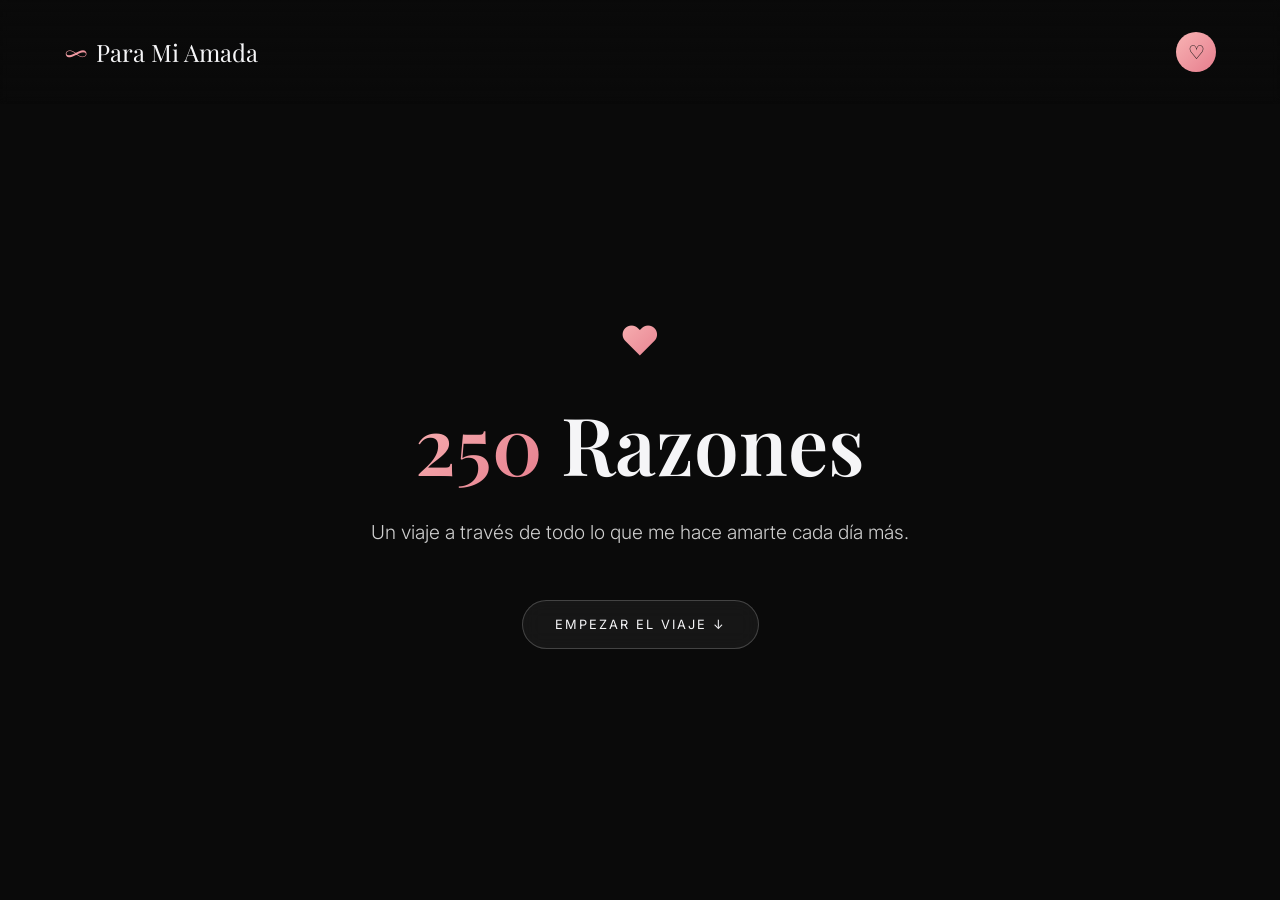
<file: index.html>
<!DOCTYPE html>
<html lang="es">

<head>
    <meta charset="UTF-8">
    <meta name="viewport" content="width=device-width, initial-scale=1.0">
    <title>250 Razones | Eternity</title>
    <link rel="preconnect" href="https://fonts.googleapis.com">
    <link rel="preconnect" href="https://fonts.gstatic.com" crossorigin>
    <link
        href="https://fonts.googleapis.com/css2?family=Inter:wght@300;400;500&family=Playfair+Display:ital,wght@0,400;0,600;1,400&display=swap"
        rel="stylesheet">
    <link rel="stylesheet" href="style.css">
</head>

<body>
    <header class="navbar">
        <div class="logo">
            <span class="logo-icon">∞</span> Para Mi Amada
        </div>
        <div class="nav-action">
            <button class="icon-btn">♡</button>
        </div>
    </header>

    <main>
        <!-- Page 1 -->
        <section id="home" class="page">
            <div class="home-content">
                <div class="heart-icon">♥</div>
                <h1 class="main-title"><span>250</span> Razones</h1>
                <p class="subtitle">Un viaje a través de todo lo que me hace amarte cada día más.</p>
                <a href="journey.html" class="cta-btn" id="start-journey-btn">Empezar el viaje ↓</a>
            </div>
            <div class="background-overlay"></div>
        </section>

    </main>

    <script src="script.js"></script>
</body>

</html>
</file>
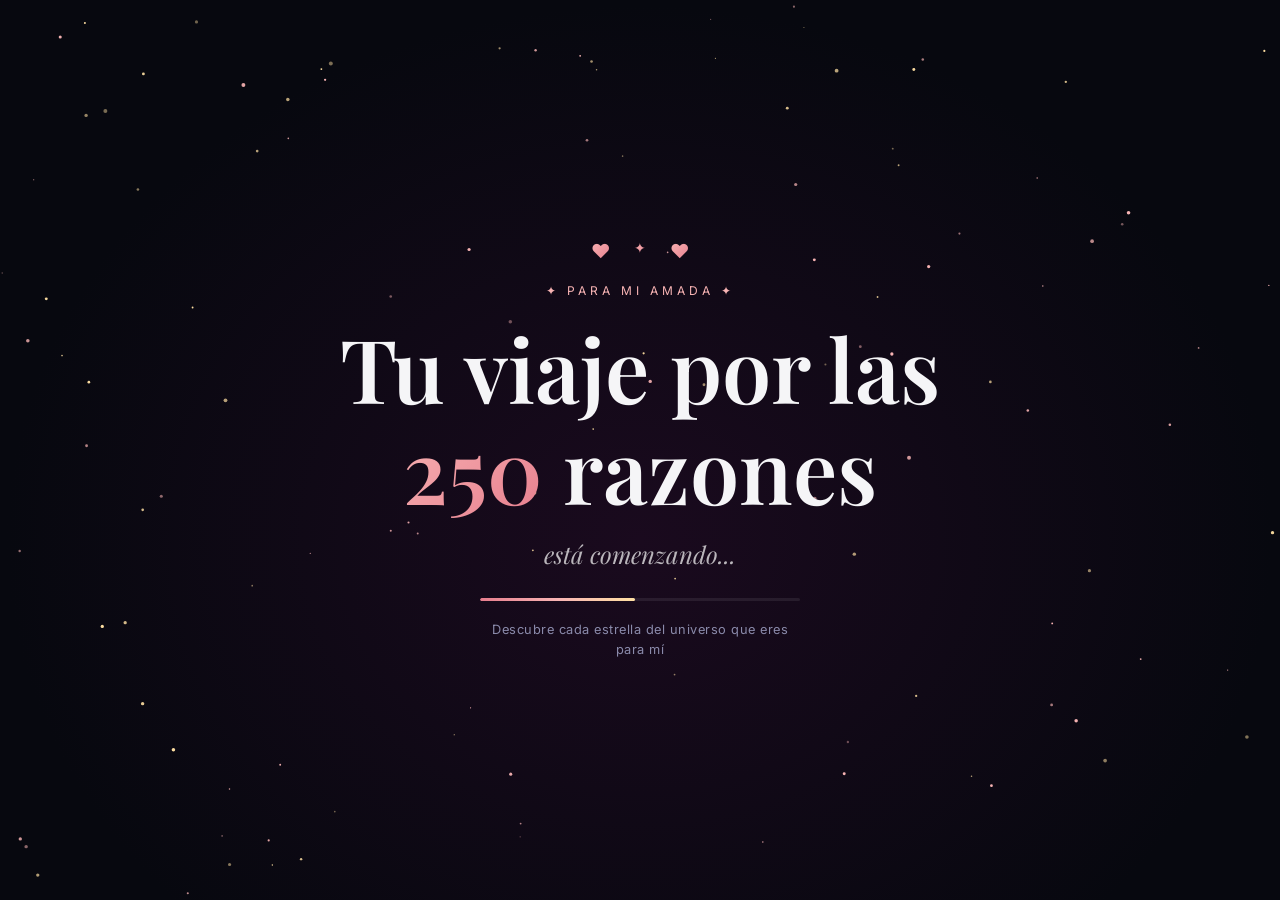
<file: journey.html>
<!DOCTYPE html>
<html lang="es">
<head>
    <meta charset="UTF-8">
    <meta name="viewport" content="width=device-width, initial-scale=1.0">
    <title>El Viaje | 250 Razones</title>
    <link rel="preconnect" href="https://fonts.googleapis.com">
    <link rel="preconnect" href="https://fonts.gstatic.com" crossorigin>
    <link href="https://fonts.googleapis.com/css2?family=Inter:wght@300;400;500&family=Playfair+Display:ital,wght@0,400;0,600;1,400&display=swap" rel="stylesheet">
    <link rel="stylesheet" href="journey.css">
</head>
<body>

    <!-- ── INTRO OVERLAY ─────────────────────────────────────────── -->
    <div id="intro-overlay">
        <canvas id="intro-particles"></canvas>
        <div class="intro-content">
            <div class="intro-hearts">
                <span class="ih ih1">♥</span>
                <span class="ih ih2">✦</span>
                <span class="ih ih3">♥</span>
            </div>
            <p class="intro-label">✦ Para Mi Amada ✦</p>
            <h1 class="intro-title">
                <span class="word w1">Tu</span>
                <span class="word w2">viaje</span>
                <span class="word w3">por</span>
                <span class="word w4">las</span>
                <br>
                <span class="word w5 accent">250</span>
                <span class="word w6">razones</span>
            </h1>
            <p class="intro-subtitle">está comenzando...</p>
            <div class="intro-bar-wrap">
                <div class="intro-bar" id="introBar"></div>
            </div>
            <p class="intro-hint">Descubre cada estrella del universo que eres para mí</p>
        </div>
    </div>

    <!-- ── MAIN JOURNEY PAGE ─────────────────────────────────────── -->
    <div id="journey-page" class="hidden">

        <!-- Back button -->
        <a href="index.html" class="back-btn" id="backBtn">← Volver</a>

        <!-- Progress heart -->
        <div class="progress-wrap" id="progressWrap">
            <svg class="heart-progress-svg" viewBox="0 0 100 90" id="heartSvg">
                <defs>
                    <clipPath id="heartClip">
                        <path d="M50 85 C50 85 5 55 5 28 C5 12 17 2 30 2 C38 2 45 7 50 14 C55 7 62 2 70 2 C83 2 95 12 95 28 C95 55 50 85 50 85Z"/>
                    </clipPath>
                    <linearGradient id="heartGrad" x1="0%" y1="100%" x2="0%" y2="0%">
                        <stop offset="0%" style="stop-color:#e67d8d"/>
                        <stop offset="100%" style="stop-color:#f8b4b4"/>
                    </linearGradient>
                </defs>
                <!-- Heart outline -->
                <path class="heart-outline" d="M50 85 C50 85 5 55 5 28 C5 12 17 2 30 2 C38 2 45 7 50 14 C55 7 62 2 70 2 C83 2 95 12 95 28 C95 55 50 85 50 85Z"/>
                <!-- Heart fill (clipped rect that grows from bottom) -->
                <rect id="heartFill" x="0" y="90" width="100" height="90" fill="url(#heartGrad)" clip-path="url(#heartClip)"/>
            </svg>
            <span class="progress-count" id="progressCount">0 / 71</span>
        </div>

        <!-- Canvas for constellation -->
        <canvas id="sky"></canvas>

        <!-- Star tooltip (hover label) -->
        <div class="star-tooltip" id="starTooltip"></div>

        <!-- Reason modal -->
        <div id="modal-overlay" class="modal-hidden">
            <div class="modal-card" id="modalCard">
                <button class="modal-close" id="modalClose">✕</button>
                <div class="modal-hearts-bg"></div>
                <p class="modal-number" id="modalNumber">RAZÓN 001</p>
                <div class="modal-divider"></div>
                <h2 class="modal-text" id="modalText"></h2>
                <button class="modal-next-btn" id="modalNextBtn">Siguiente estrella →</button>
            </div>
        </div>

        <!-- End message overlay -->
        <div id="end-overlay" class="end-hidden">
            <div class="end-content">
                <div class="blob-bg"></div>
                <div class="quote-marks left">"</div>
                <div class="end-text-container">
                    <h2 class="end-title">Y estas son solo <span class="accent-text" id="endReasonCount">71</span> de las <span class="accent-text">250</span> razones...</h2>
                    <p class="end-subtitle">que van conformando este universo de amor infinito por ti.</p>
                </div>
                <div class="quote-marks right">"</div>

                <div class="footer-note">
                    <p>Forever & Always</p>
                    <div class="footer-icons">✨ ♡ ☆</div>
                </div>
                <button class="modal-next-btn" style="margin-top: 3rem;" onclick="document.getElementById('end-overlay').classList.add('end-hidden')">Cerrar</button>
            </div>
        </div>

        <!-- Heart confetti container (reused) -->

    </div>

    <script src="script.js"></script>
    <script src="journey.js"></script>
</body>
</html>
</file>
<file: style.css>
:root {
    --bg-dark: #121212;
    --bg-darker: #0a0a0a;
    --text-main: #f5f5f7;
    --text-muted: #a1a1a6;
    --accent-gradient: linear-gradient(135deg, #f8b4b4 0%, #e67d8d 100%);
    --accent-color: #f8b4b4;
    --card-bg: rgba(255, 255, 255, 0.03);
    --card-border: rgba(248, 180, 180, 0.2);
    
    --font-serif: 'Playfair Display', serif;
    --font-sans: 'Inter', sans-serif;
}

* {
    margin: 0;
    padding: 0;
    box-sizing: border-box;
    scroll-behavior: smooth;
}

body {
    font-family: var(--font-sans);
    background-color: var(--bg-darker);
    color: var(--text-main);
    overflow-x: hidden;
}

/* Navbar */
.navbar {
    position: fixed;
    top: 0;
    left: 0;
    width: 100%;
    padding: 2rem 4rem;
    display: flex;
    justify-content: space-between;
    align-items: center;
    z-index: 100;
    background: linear-gradient(to bottom, rgba(10,10,10,0.8) 0%, rgba(10,10,10,0) 100%);
    backdrop-filter: blur(4px);
}

.logo {
    font-family: var(--font-serif);
    font-size: 1.5rem;
    display: flex;
    align-items: center;
    gap: 0.5rem;
}

.logo-icon {
    background: var(--accent-gradient);
    -webkit-background-clip: text;
    -webkit-text-fill-color: transparent;
    font-size: 1.8rem;
}

.nav-links {
    display: flex;
    gap: 2rem;
}

.nav-links a {
    text-decoration: none;
    color: var(--text-muted);
    font-size: 0.9rem;
    font-weight: 500;
    text-transform: uppercase;
    letter-spacing: 1px;
    transition: color 0.3s ease;
    position: relative;
}

.nav-links a:hover, .nav-links a.active {
    color: var(--text-main);
}

.nav-links a.active::after {
    content: '';
    position: absolute;
    bottom: -5px;
    left: 0;
    width: 100%;
    height: 1px;
    background: var(--accent-gradient);
}

.icon-btn {
    background: var(--accent-gradient);
    border: none;
    width: 40px;
    height: 40px;
    border-radius: 50%;
    display: flex;
    justify-content: center;
    align-items: center;
    color: var(--bg-dark);
    font-size: 1.2rem;
    cursor: pointer;
    transition: transform 0.3s ease, box-shadow 0.3s ease;
}

.icon-btn:hover {
    transform: scale(1.05);
    box-shadow: 0 0 15px rgba(248, 180, 180, 0.4);
}

/* Pages */
.page {
    min-height: 100vh;
    display: flex;
    flex-direction: column;
    justify-content: center;
    align-items: center;
    position: relative;
    padding: 6rem 2rem 2rem;
}

/* Page 1: Home */
#home {
    background-image: url('https://images.unsplash.com/photo-1506318137071-a8e063b4bec0?ixlib=rb-4.0.3&auto=format&fit=crop&w=1920&q=80');
    background-size: cover;
    background-position: center;
    background-attachment: fixed;
}

.background-overlay {
    position: absolute;
    top: 0;
    left: 0;
    width: 100%;
    height: 100%;
    background: radial-gradient(circle at center, rgba(10,10,10,0.3) 0%, rgba(10,10,10,0.9) 100%);
    z-index: 1;
}

.home-content {
    position: relative;
    z-index: 2;
    text-align: center;
    display: flex;
    flex-direction: column;
    align-items: center;
    gap: 1.5rem;
    animation: fadeIn 1.5s ease-out forwards;
}

@keyframes fadeIn {
    from { opacity: 0; transform: translateY(20px); }
    to { opacity: 1; transform: translateY(0); }
}

.heart-icon {
    background: var(--accent-gradient);
    -webkit-background-clip: text;
    -webkit-text-fill-color: transparent;
    font-size: 2.5rem;
}

.main-title {
    font-family: var(--font-serif);
    font-size: 5rem;
    font-weight: 600;
}

.main-title span {
    background: var(--accent-gradient);
    -webkit-background-clip: text;
    -webkit-text-fill-color: transparent;
}

.subtitle {
    font-size: 1.2rem;
    color: rgba(255, 255, 255, 0.8);
    font-weight: 300;
    max-width: 600px;
}

.cta-btn {
    margin-top: 2rem;
    padding: 1rem 2rem;
    border: 1px solid rgba(255,255,255,0.2);
    border-radius: 30px;
    background: rgba(255,255,255,0.05);
    color: var(--text-main);
    text-decoration: none;
    text-transform: uppercase;
    letter-spacing: 2px;
    font-size: 0.8rem;
    backdrop-filter: blur(10px);
    transition: all 0.3s ease;
}

.cta-btn:hover {
    background: rgba(255,255,255,0.1);
    border-color: var(--accent-color);
    transform: translateY(-2px);
}

/* Page 2: Reasons Carousel */
#reasons {
    background: var(--bg-dark);
}

.reasons-content {
    width: 100%;
    max-width: 1000px;
    display: flex;
    flex-direction: column;
    align-items: center;
    gap: 3rem;
}

.section-title {
    font-size: 0.8rem;
    text-transform: uppercase;
    letter-spacing: 3px;
    color: var(--accent-color);
    position: relative;
}

.section-title::after {
    content: '';
    position: absolute;
    bottom: -10px;
    left: 50%;
    transform: translateX(-50%);
    width: 40px;
    height: 1px;
    background: var(--accent-color);
}

.carousel-container {
    display: flex;
    align-items: center;
    width: 100%;
    gap: 2rem;
}

.nav-btn {
    width: 50px;
    height: 50px;
    border-radius: 50%;
    border: 1px solid rgba(255,255,255,0.1);
    background: var(--bg-darker);
    color: var(--text-main);
    font-size: 1.5rem;
    cursor: pointer;
    transition: all 0.3s ease;
    display: flex;
    justify-content: center;
    align-items: center;
    position: relative;
    overflow: visible;
}

.nav-btn:hover {
    background: rgba(255,255,255,0.05);
    border-color: var(--accent-color);
    box-shadow: 0 0 20px rgba(248, 180, 180, 0.25);
    transform: scale(1.08);
}

.nav-btn:active {
    transform: scale(0.95);
}

/* Heart Particle Confetti */
.heart-particle {
    position: fixed;
    pointer-events: none;
    z-index: 9999;
    user-select: none;
    will-change: transform, opacity;
    line-height: 1;
}

.card-viewer {
    flex: 1;
    overflow: hidden;
    position: relative;
    border-radius: 20px;
    padding: 1rem;
}

.card-track {
    display: flex;
    transition: transform 0.5s cubic-bezier(0.4, 0, 0.2, 1);
}

.reason-card {
    min-width: 100%;
    height: 400px;
    background: var(--card-bg);
    border: 1px solid var(--card-border);
    border-radius: 16px;
    padding: 3rem;
    display: flex;
    flex-direction: column;
    justify-content: center;
    align-items: center;
    text-align: center;
    backdrop-filter: blur(10px);
    box-shadow: 0 10px 30px rgba(0,0,0,0.5), inset 0 0 0 1px rgba(255,255,255,0.05);
    transition: box-shadow 0.4s ease;
}

.reason-card:hover {
    box-shadow: 0 10px 30px rgba(0,0,0,0.5),
                inset 0 0 0 1px rgba(255,255,255,0.05),
                0 0 40px rgba(248, 180, 180, 0.12);
}

.reason-number {
    font-size: 0.75rem;
    text-transform: uppercase;
    letter-spacing: 4px;
    color: var(--accent-color);
    margin-bottom: 2rem;
    font-weight: 500;
    animation: shimmer 3s ease-in-out infinite;
}

@keyframes shimmer {
    0%, 100% { opacity: 0.7; text-shadow: none; }
    50% { opacity: 1; text-shadow: 0 0 12px rgba(248,180,180,0.7); }
}

.reason-text {
    font-family: var(--font-serif);
    font-size: 2.2rem;
    font-style: italic;
    line-height: 1.4;
    color: var(--text-main);
}

.dots-container {
    display: flex;
    gap: 0.5rem;
    flex-wrap: wrap;
    justify-content: center;
    max-width: 60%;
}

.dot {
    width: 8px;
    height: 8px;
    border-radius: 50%;
    background: rgba(255,255,255,0.2);
    cursor: pointer;
    transition: all 0.3s ease;
}

.dot.active {
    background: var(--accent-color);
    transform: scale(1.2);
}

/* Page 3: Gallery/End */
#gallery {
    background: var(--bg-darker);
    overflow: hidden;
}

.gallery-content {
    position: relative;
    text-align: center;
    display: flex;
    flex-direction: column;
    align-items: center;
    gap: 3rem;
    z-index: 2;
}

.blob-bg {
    position: absolute;
    top: 50%;
    left: 50%;
    transform: translate(-50%, -50%);
    width: 600px;
    height: 600px;
    background: radial-gradient(circle, rgba(248,180,180,0.05) 0%, rgba(248,180,180,0) 70%);
    border-radius: 50%;
    z-index: -1;
    filter: blur(40px);
}

.quote-marks {
    font-family: var(--font-serif);
    font-size: 5rem;
    color: rgba(255,255,255,0.1);
    position: absolute;
}

.quote-marks.left {
    top: -2rem;
    left: -4rem;
}

.quote-marks.right {
    bottom: 2rem;
    right: -4rem;
}

.end-title {
    font-family: var(--font-serif);
    font-size: 3.5rem;
    font-weight: 400;
    line-height: 1.2;
}

.end-title span {
    background: var(--accent-gradient);
    -webkit-background-clip: text;
    -webkit-text-fill-color: transparent;
    font-weight: 600;
}

.end-subtitle {
    margin-top: 1.5rem;
    font-size: 1.1rem;
    color: var(--text-muted);
    font-weight: 300;
}

.footer-note {
    margin-top: 4rem;
    display: flex;
    flex-direction: column;
    align-items: center;
    gap: 1rem;
}

.footer-note p {
    font-family: var(--font-serif);
    font-style: italic;
    font-size: 1.5rem;
}

.footer-icons {
    font-size: 1.2rem;
    letter-spacing: 10px;
    color: var(--accent-color);
}

.fixed-bottom-right {
    position: absolute;
    bottom: 2rem;
    right: 2rem;
    z-index: 10;
}

/* Responsive */
@media (max-width: 1024px) {
    .navbar {
        padding: 1.5rem 2rem;
    }

    .page {
        padding-top: 7rem;
    }

    .reason-card {
        height: 360px;
    }
}

@media (max-width: 768px) {
    .navbar {
        padding: 1rem 1.25rem;
    }

    .logo {
        font-size: 1.2rem;
    }

    .nav-links {
        display: none;
    }

    .page {
        padding: 5.5rem 1rem 1.5rem;
    }

    #home {
        background-attachment: scroll;
    }

    .main-title {
        font-size: clamp(2.8rem, 14vw, 4rem);
    }

    .subtitle {
        font-size: clamp(1rem, 3.5vw, 1.2rem);
        padding: 0 0.5rem;
    }

    .cta-btn {
        padding: 0.9rem 1.4rem;
        letter-spacing: 1.5px;
        font-size: 0.75rem;
    }

    .carousel-container {
        gap: 0;
        width: 100%;
        position: relative;
    }

    .nav-btn {
        position: absolute;
        top: 50%;
        transform: translateY(-50%);
        z-index: 10;
        width: 40px;
        height: 40px;
        font-size: 1.2rem;
        background: rgba(10, 10, 10, 0.7);
        backdrop-filter: blur(5px);
    }
    
    .prev-btn { left: -10px; }
    .next-btn { right: -10px; }

    .card-viewer {
        padding: 0.5rem;
    }

    .reason-card {
        height: min(60vh, 360px);
        padding: clamp(1.5rem, 6vw, 2.25rem);
    }

    .reason-text {
        font-size: clamp(1.4rem, 5.5vw, 2rem);
    }

    .dots-container {
        max-width: 90%;
    }

    .end-title {
        font-size: clamp(2.1rem, 8vw, 2.8rem);
    }

    .end-subtitle {
        font-size: 1rem;
        padding: 0 1rem;
    }

    .quote-marks.left {
        top: 2rem;
        left: 1rem;
        font-size: 3rem;
    }

    .quote-marks.right {
        bottom: 5rem;
        right: 1rem;
        font-size: 3rem;
    }

    .blob-bg {
        width: min(80vw, 300px);
        height: min(80vw, 300px);
    }

    .footer-note {
        margin-top: 2rem;
    }

    .footer-icons {
        letter-spacing: 6px;
    }

    .fixed-bottom-right {
        bottom: 1rem;
        right: 1rem;
    }
}

@media (max-width: 480px) {
    .page {
        padding: 5rem 0.75rem 1.25rem;
    }

    .logo {
        font-size: 1rem;
    }

    .logo-icon {
        font-size: 1.4rem;
    }

    .heart-icon {
        font-size: 2rem;
    }

    .main-title {
        font-size: clamp(2.4rem, 14vw, 3.5rem);
    }

    .subtitle {
        max-width: 290px;
    }

    .reason-card {
        height: 300px;
        border-radius: 14px;
    }

    .reason-number {
        margin-bottom: 1.5rem;
        letter-spacing: 2px;
    }

    .gallery-content {
        gap: 2rem;
    }

    .quote-marks.left {
        top: 3rem;
        left: 0.5rem;
    }

    .quote-marks.right {
        bottom: 6rem;
        right: 0.5rem;
    }

    .footer-note p {
        font-size: 1.2rem;
    }
}
</file>
<file: journey.css>
/* ══════════════════════════════════════════════════════════════
   journey.css  —  Estilos de la página de constelaciones
   ══════════════════════════════════════════════════════════════ */

:root {
    --bg:        #07080f;
    --accent:    #f8b4b4;
    --accent2:   #e67d8d;
    --gold:      #ffe0a3;
    --white:     #f5f5f7;
    --muted:     #8a8aaa;
    --card-bg:   rgba(14, 14, 30, 0.92);
    --font-serif: 'Playfair Display', serif;
    --font-sans:  'Inter', sans-serif;
}

*, *::before, *::after { margin: 0; padding: 0; box-sizing: border-box; }

body {
    font-family: var(--font-sans);
    background: var(--bg);
    color: var(--white);
    overflow: hidden;
    height: 100dvh;
    width: 100vw;
}

/* ── HIDDEN ─────────────────────────────────────────────────── */
.hidden { display: none !important; }

/* ══════════════════════════════════════════════════════════════
   INTRO OVERLAY
   ══════════════════════════════════════════════════════════════ */
#intro-overlay {
    position: fixed;
    inset: 0;
    z-index: 1000;
    display: flex;
    align-items: center;
    justify-content: center;
    background: radial-gradient(ellipse at 50% 60%, #1a0a1e 0%, #07080f 70%);
    overflow: hidden;
}

#intro-particles {
    position: absolute;
    inset: 0;
    pointer-events: none;
}

.intro-content {
    position: relative;
    z-index: 2;
    text-align: center;
    display: flex;
    flex-direction: column;
    align-items: center;
    gap: 1.2rem;
    padding: 1rem;
}

/* Floating hearts */
.intro-hearts {
    display: flex;
    gap: 1.5rem;
    font-size: 1.2rem;
}

.ih {
    background: linear-gradient(135deg, var(--accent), var(--accent2));
    -webkit-background-clip: text;
    -webkit-text-fill-color: transparent;
    animation: floatHeart 3s ease-in-out infinite;
}
.ih2 { animation-delay: 0.6s; font-size: 0.9rem; }
.ih3 { animation-delay: 1.2s; }

@keyframes floatHeart {
    0%, 100% { transform: translateY(0); }
    50%       { transform: translateY(-10px); }
}

.intro-label {
    font-size: 0.75rem;
    letter-spacing: 4px;
    text-transform: uppercase;
    color: var(--accent);
    opacity: 0;
    animation: fadeSlideUp 0.8s 0.3s ease forwards;
}

.intro-title {
    font-family: var(--font-serif);
    font-size: clamp(2.8rem, 10vw, 5.5rem);
    font-weight: 600;
    line-height: 1.15;
    opacity: 0;
    animation: fadeSlideUp 1s 0.6s ease forwards;
}

.intro-title .accent {
    background: linear-gradient(135deg, var(--accent) 0%, var(--accent2) 100%);
    -webkit-background-clip: text;
    -webkit-text-fill-color: transparent;
}

.intro-subtitle {
    font-family: var(--font-serif);
    font-style: italic;
    font-size: clamp(1.1rem, 3vw, 1.5rem);
    color: rgba(255,255,255,0.7);
    opacity: 0;
    animation: fadeSlideUp 1s 1s ease forwards;
}

/* Loading bar */
.intro-bar-wrap {
    width: min(320px, 80vw);
    height: 3px;
    background: rgba(255,255,255,0.08);
    border-radius: 4px;
    overflow: hidden;
    margin-top: 0.5rem;
    opacity: 0;
    animation: fadeSlideUp 0.6s 1.4s ease forwards;
}

.intro-bar {
    height: 100%;
    width: 0%;
    background: linear-gradient(90deg, var(--accent2), var(--accent), var(--gold));
    border-radius: 4px;
    transition: width 0.1s linear;
}

.intro-hint {
    font-size: 0.8rem;
    color: var(--muted);
    letter-spacing: 0.5px;
    max-width: 300px;
    line-height: 1.6;
    opacity: 0;
    animation: fadeSlideUp 0.6s 1.6s ease forwards;
}

@keyframes fadeSlideUp {
    from { opacity: 0; transform: translateY(18px); }
    to   { opacity: 1; transform: translateY(0); }
}

/* Intro exit */
#intro-overlay.fade-out {
    animation: overlayOut 0.8s ease forwards;
}

@keyframes overlayOut {
    0%   { opacity: 1; transform: scale(1); }
    100% { opacity: 0; transform: scale(1.05); pointer-events: none; }
}

/* ══════════════════════════════════════════════════════════════
   JOURNEY PAGE
   ══════════════════════════════════════════════════════════════ */
#journey-page {
    position: relative;
    width: 100vw;
    height: 100dvh;
    overflow: hidden;
}

/* Sky canvas */
#sky {
    position: absolute;
    inset: 0;
    cursor: crosshair;
    touch-action: none;
}

/* Back button */
.back-btn {
    position: fixed;
    top: 1.4rem;
    left: 1.6rem;
    z-index: 50;
    font-size: 0.8rem;
    font-weight: 500;
    letter-spacing: 1.5px;
    text-transform: uppercase;
    text-decoration: none;
    color: var(--muted);
    padding: 0.5rem 1rem;
    border: 1px solid rgba(255,255,255,0.07);
    border-radius: 30px;
    background: rgba(7,8,15,0.7);
    backdrop-filter: blur(8px);
    transition: color 0.3s, border-color 0.3s;
}

.back-btn:hover {
    color: var(--accent);
    border-color: rgba(248,180,180,0.3);
}

/* ── Progress heart ─────────────────────────────────────────── */
.progress-wrap {
    position: fixed;
    top: 1rem;
    right: 1.5rem;
    z-index: 50;
    display: flex;
    flex-direction: column;
    align-items: center;
    gap: 0.3rem;
}

.heart-progress-svg {
    width: 52px;
    height: 46px;
    filter: drop-shadow(0 0 6px rgba(230,125,141,0.4));
}

.heart-outline {
    fill: none;
    stroke: rgba(248,180,180,0.3);
    stroke-width: 3;
}

.progress-count {
    font-size: 0.65rem;
    color: var(--muted);
    letter-spacing: 0.5px;
}

/* ── Star tooltip ───────────────────────────────────────────── */
.star-tooltip {
    position: fixed;
    background: rgba(14,14,30,0.9);
    border: 1px solid rgba(248,180,180,0.25);
    border-radius: 10px;
    padding: 0.4rem 0.75rem;
    font-size: 0.72rem;
    color: var(--accent);
    letter-spacing: 2px;
    text-transform: uppercase;
    pointer-events: none;
    opacity: 0;
    transition: opacity 0.2s;
    z-index: 40;
    white-space: nowrap;
    backdrop-filter: blur(6px);
}

.star-tooltip.visible { opacity: 1; }

/* ══════════════════════════════════════════════════════════════
   REASON MODAL
   ══════════════════════════════════════════════════════════════ */
#modal-overlay {
    position: fixed;
    inset: 0;
    z-index: 200;
    display: flex;
    align-items: center;
    justify-content: center;
    padding: 1rem;
    background: rgba(7, 8, 15, 0.75);
    backdrop-filter: blur(6px);
    animation: modalBgIn 0.35s ease;
}

#modal-overlay.modal-hidden {
    display: none;
}

@keyframes modalBgIn {
    from { opacity: 0; }
    to   { opacity: 1; }
}

.modal-card {
    position: relative;
    background: var(--card-bg);
    border: 1px solid rgba(248,180,180,0.2);
    border-radius: 24px;
    padding: clamp(2rem, 6vw, 3.5rem);
    max-width: 600px;
    width: 100%;
    text-align: center;
    box-shadow: 0 30px 80px rgba(0,0,0,0.6),
                inset 0 0 0 1px rgba(255,255,255,0.04),
                0 0 60px rgba(230,125,141,0.08);
    animation: cardIn 0.45s cubic-bezier(0.34, 1.56, 0.64, 1);
    overflow: hidden;
}

@keyframes cardIn {
    from { opacity: 0; transform: scale(0.85) translateY(20px); }
    to   { opacity: 1; transform: scale(1) translateY(0); }
}

/* Decorative blurred hearts in background of card */
.modal-hearts-bg {
    position: absolute;
    inset: 0;
    pointer-events: none;
    overflow: hidden;
    border-radius: 24px;
}

.modal-hearts-bg::before,
.modal-hearts-bg::after {
    content: '♥';
    position: absolute;
    font-size: 10rem;
    opacity: 0.025;
    color: var(--accent);
    filter: blur(2px);
}

.modal-hearts-bg::before { top: -2rem; left: -2rem; }
.modal-hearts-bg::after  { bottom: -2rem; right: -2rem; transform: rotate(20deg); }

.modal-close {
    position: absolute;
    top: 1rem;
    right: 1.2rem;
    background: none;
    border: none;
    color: var(--muted);
    font-size: 1rem;
    cursor: pointer;
    transition: color 0.2s;
    z-index: 10;
}

.modal-close:hover { color: var(--accent); }

.modal-number {
    font-size: 0.7rem;
    letter-spacing: 5px;
    color: var(--accent);
    text-transform: uppercase;
    margin-bottom: 1.2rem;
    animation: shimmer 3s ease-in-out infinite;
}

@keyframes shimmer {
    0%, 100% { opacity: 0.7; text-shadow: none; }
    50%       { opacity: 1; text-shadow: 0 0 12px rgba(248,180,180,0.7); }
}

.modal-divider {
    width: 40px;
    height: 1px;
    background: linear-gradient(90deg, transparent, var(--accent2), transparent);
    margin: 0 auto 1.8rem;
}

.modal-text {
    font-family: var(--font-serif);
    font-size: clamp(1.2rem, 3.5vw, 1.75rem);
    font-style: italic;
    line-height: 1.55;
    color: var(--white);
    margin-bottom: 2rem;
}

.modal-next-btn {
    display: inline-block;
    padding: 0.75rem 1.8rem;
    border: 1px solid rgba(248,180,180,0.3);
    border-radius: 30px;
    background: rgba(248,180,180,0.06);
    color: var(--accent);
    font-size: 0.8rem;
    letter-spacing: 1.5px;
    text-transform: uppercase;
    cursor: pointer;
    transition: all 0.3s;
}

.modal-next-btn:hover {
    background: rgba(248,180,180,0.14);
    box-shadow: 0 0 20px rgba(248,180,180,0.2);
    transform: translateY(-2px);
}

/* ── Heart particles (shared) ───────────────────────────────── */
.heart-particle {
    position: fixed;
    pointer-events: none;
    z-index: 9999;
    user-select: none;
    will-change: transform, opacity;
    line-height: 1;
}

/* ── Responsive ─────────────────────────────────────────────── */
@media (max-width: 480px) {
    .back-btn { top: 0.8rem; left: 0.8rem; }
    .progress-wrap { top: 0.8rem; right: 0.8rem; }
    .heart-progress-svg { width: 42px; height: 38px; }
    .modal-card { padding: 1.75rem 1.25rem 2rem; border-radius: 18px; }
    .modal-next-btn { font-size: 0.72rem; padding: 0.65rem 1.4rem; }
    .end-title { font-size: clamp(2.1rem, 8vw, 2.8rem); }
}

/* ══════════════════════════════════════════════════════════════
   END OVERLAY
   ══════════════════════════════════════════════════════════════ */
#end-overlay {
    position: fixed;
    inset: 0;
    z-index: 300;
    background: rgba(7, 8, 15, 0.95);
    display: flex;
    align-items: center;
    justify-content: center;
    backdrop-filter: blur(10px);
    animation: modalBgIn 1s ease;
}

#end-overlay.end-hidden {
    display: none;
}

.end-content {
    position: relative;
    text-align: center;
    display: flex;
    flex-direction: column;
    align-items: center;
    gap: 3rem;
    z-index: 2;
    padding: 2rem;
    max-width: 800px;
}

.blob-bg {
    position: absolute;
    top: 50%;
    left: 50%;
    transform: translate(-50%, -50%);
    width: min(80vw, 600px);
    height: min(80vw, 600px);
    background: radial-gradient(circle, rgba(248,180,180,0.08) 0%, rgba(248,180,180,0) 70%);
    border-radius: 50%;
    z-index: -1;
    filter: blur(40px);
}

.quote-marks {
    font-family: var(--font-serif);
    font-size: clamp(3rem, 10vw, 5rem);
    color: rgba(255,255,255,0.08);
    position: absolute;
}

.quote-marks.left { top: -2rem; left: -2rem; }
.quote-marks.right { bottom: 2rem; right: -2rem; }

.end-title {
    font-family: var(--font-serif);
    font-size: clamp(2.5rem, 6vw, 3.8rem);
    font-weight: 400;
    line-height: 1.3;
}

.end-title .accent-text {
    background: linear-gradient(135deg, var(--accent) 0%, var(--accent2) 100%);
    -webkit-background-clip: text;
    -webkit-text-fill-color: transparent;
    font-weight: 600;
}

.end-subtitle {
    margin-top: 1.5rem;
    font-size: clamp(1rem, 3vw, 1.2rem);
    color: rgba(255, 255, 255, 0.7);
    font-weight: 300;
    font-style: italic;
}

.footer-note {
    margin-top: 2rem;
    display: flex;
    flex-direction: column;
    align-items: center;
    gap: 1rem;
}

.footer-note p {
    font-family: var(--font-serif);
    font-style: italic;
    font-size: 1.5rem;
}

.footer-icons {
    font-size: 1.2rem;
    letter-spacing: 10px;
    color: var(--accent);
}
</file>
